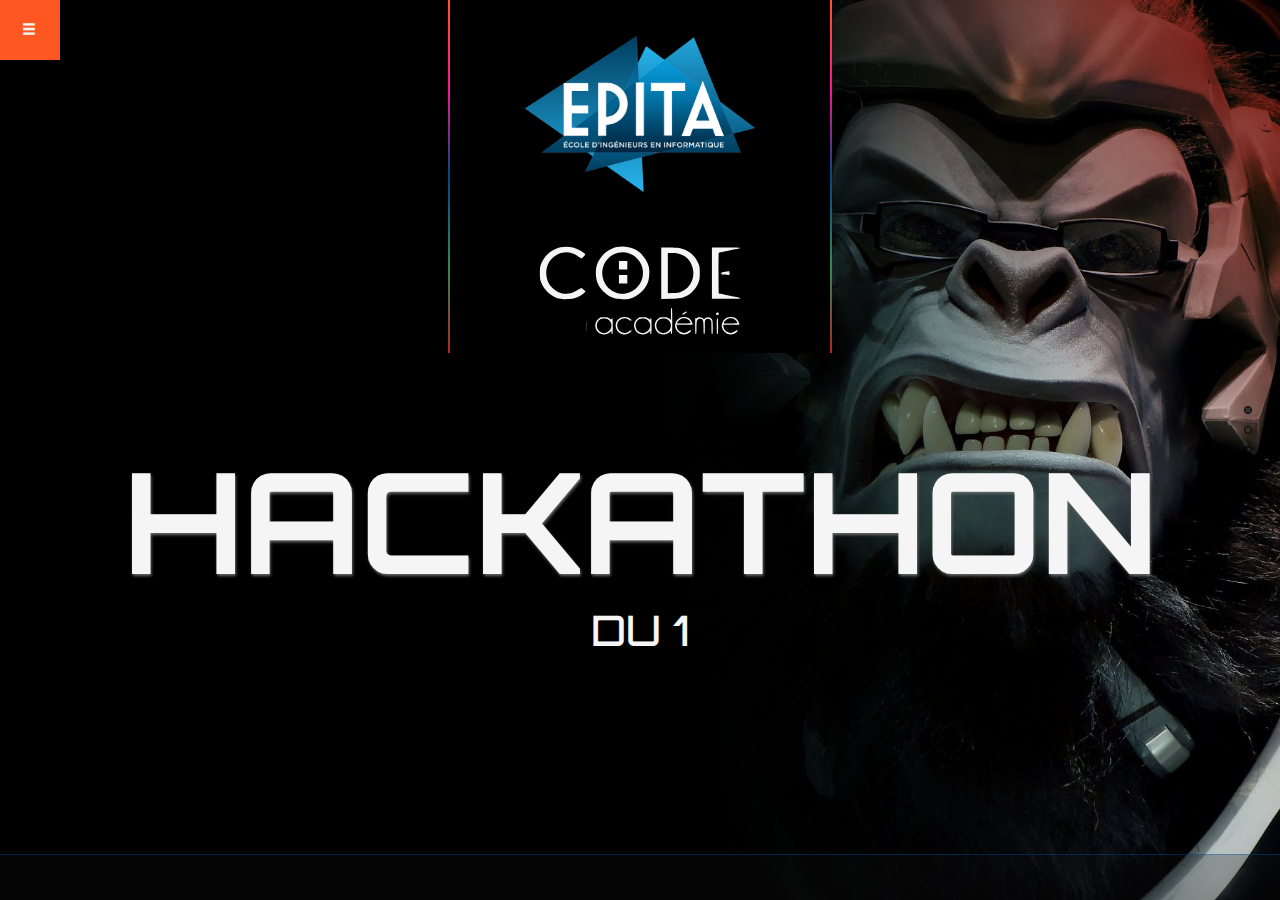
<file: index.html>
<!DOCTYPE html>
<html lang="en">

<head>
    <meta http-equiv="Content-Type" content="text/html; charset=utf-8" />
    <meta name="viewport" content="width=device-width, initial-scale=1.0">
    <title>HACKATHON 16-18 Fevrier 2018</title>
    <link rel="icon" type="image/png" href="assets/imgs/invaders.png" />

    <!-- CSS -->
    <link rel="stylesheet" href="bibli/bootstrap-3.3.7-dist/css/bootstrap.css">
    <link rel="stylesheet" type="text/css" href="stylesheets/jquery.pagepiling.css" media="screen and (min-width: 700px)" />
    <link rel="stylesheet" href="stylesheets/style.css">
    <link rel="stylesheet" href="stylesheets/responsive.css">

    <!-- TYPOGRAPHIE -->
    <link href="https://fonts.googleapis.com/css?family=VT323" rel="stylesheet">
    <link href="https://fonts.googleapis.com/css?family=Open+Sans:300,400,600,700" rel="stylesheet">
    <link href="https://fonts.googleapis.com/css?family=Orbitron:400,700" rel="stylesheet">
</head>

<body class="container-fluid">
    <nav class="navbar navbar-fixed-left navbar-minimal animate" role="navigation">
        <div class="navbar-toggler animate">
            <span class="menu-icon glyphicon glyphicon-menu-hamburger"></span>
        </div>
        <ul class="navbar-menu animate">
            <li>
                <a href="#page1" class="animate">
                    <span class="desc animate">Accueil</span>
                    <span class="glyphicon glyphicon-home"></span>
                </a>
            </li>
            <li>
                <a href="#page2" class="animate">
                    <span class="desc animate">Qui propos</span>
                    <span class="glyphicon glyphicon-off">
					</span>
                </a>
            </li>
            <li>
                <a href="#page3" class="animate">
                    <span class="desc animate">Agenda</span>
                    <span class="glyphicon glyphicon-calendar"></span>
                </a>
            </li>
            <li>
                <a href="#page4" class="animate">
                    <span class="desc animate">Contact - Carte</span>
                    <span class="glyphicon glyphicon-envelope"></span>
                </a>
            </li>
            <li>
                <a href="#page5" class="animate">
                    <span class="desc animate">Partenaires</span>
                    <span class="glyphicon glyphicon-bookmark"></span>
                </a>
            </li>
        </ul>
    </nav>
    <div id="pagepiling">
        <div class="section" id="section1">
            <div class="logotype-header">
                <div>
                    <img src="assets/imgs/EPITA_LOGO_DEF.png" alt="" id="epita">
                    <img src="assets/imgs/logo-codeacademie.svg" alt="" id="code-academie">
                </div>
            </div>
            <h1>hackathon</h1>
            <h2 id="text"></h2>
            <h3 id="count">
                <span id="day"></span>
                <span id="hour"></span>
                <span id="minutes"></span>
                <span id="secondes"></span>
            </h3>
        </div>
        <div class="section" id="section2">
            <section>
                <div class="row">
                    <article class="col-md-6">
                        <h3><img src="assets/imgs/005-shield.svg" alt=""> Présentation </h3>
                        <div id="orange"></div>
                        <p>Bienvenue à la seconde édition de ce Hackathon qui vous est proposé par <a href="http://code-academie.fr/" target="_blank">la Code Académie</a> et <a href="http://www.epita.fr/">l'EPITA</a>. Rejoignez-nous le temps d'un week-end pour exploiter les données de l'e-sport : innovons et concevons des applications à loisir ! C'est un challenge multi-compétences qui fait la part belle au travail d'équipe, à la communication et à la créativité... Sans oublier une bonne dose de technique pour donner vie à vos projets. Le meilleur projet aura droit à une distinction et un cadeau mystère... A vos ordis, prêt ? Inscrivez-vous !</p>
                        <h3><img src="assets/imgs/001-square-button.svg" alt=""> Un Hackathon ? C'est quoi ? </h3>
                        <div id="pink"></div>
                        <p>Le mot Hackathon est la combinaison de deux notions : hack et marathon. Un hack, en dépit de sa connotation négative initiale, est désormais le fait de détourner un objet/principe de son utilisation basique pour nous faciliter la vie (d'ailleurs on vous recommande fortement de faire un petit tour sur youtube et de chercher des <a href="https://www.youtube.com/watch?v=567Hkus_MVs" target="_blank">life hack</a>... ça pourrait vous changer la vie dans certaines occasions!). Dans notre cadre, ce sont les données de l'e-sport à hacker pour en tirer applications peut-être? Vous n'êtes pas limité.e.s dans la finalité de vos applications. La deuxième notion derrière le hackathon est le marathon. Vous allez devoir coder/designer/échanger/créer et surtout vous éclater pendant 48h non-stop! (sisi, vous avez le droit de dormir quand même). Le but est que vous fournissiez le projet le plus abouti dans un laps de temps très court et que vous le présentiez à un jury et devant les autres participant.e.s.</p>
                        <h3><img src="assets/imgs/002-cross-button.svg" alt=""> Et qui gère tout ça ? </h3>
                        <div id="blue"></div>
                        <p><a href="http://code-academie.fr/" target="_blank">La Code Académie</a> et <a href="http://www.epita.fr/">l'EPITA</a> s'occupent de l'aspect logistique et de la communication sur l'événement. </p>
                        <p>
                            Nous sommes deux centres de formation qui avons pour but de former nos élèves aux technologies et techniques professionnelles IT. Notre objectif : permettre à nos apprenant.e.s de se confronter au monde professionnel,développer les passerelles entre écoles, mais aussi et surtout pour qu'ils se fassent connaître sur le bassin rennais.</p>
                    </article>
                    <article class="col-md-6">
                        <h3><img src="assets/imgs/003-triangle-button.svg" alt=""> Qui/Comment participer ?</h3>
                        <div id="green"></div>
                        <p>Ce challenge s'adresse à des étudiants de première et deuxième année, tou.te.s ceux.celles qui souhaitent travailler en équipe sur l'élaboration d'un nouveau concept à partir de données réelles. Découvrez l'univers des start-up ou partagez votre expérience pendant cet événement. Vous pouvez même pérenniser votre projet suite à ce week-end ou lui donner vie uniquement le temps de ces deux jours... Libre à vous d'en décider! Tous les profils sont les bienvenus. Inscrivez-vous au sein du fomulaire ci-dessous ou envoyez-nous un email à <a href="mailto:codeacademie@fondationface.org">codeacademie@fondationface.org</a> et nous vous ferons un retour (n'oubliez pas votre nom, prénom et domaine d'activité). Le public pourra venir à l'inauguration du projet ou à la cérémonie de remise des prix.</p>
                        <h3><img src="assets/imgs/004-circle-button.svg" alt=""> public </h3>
                        <div id="red"></div>
                        <p>Lorem ipsum dolor sit amet, consectetur adipisicing elit. Quo fuga sit recusandae? Cupiditate vero autem, consequatur optio temporibus quam dolor. Minima, laudantium incidunt eius optio placeat sint consequatur? Nihil, tempore! Lorem ipsum dolor sit amet, consectetur adipisicing elit. Veritatis aperiam incidunt fuga eius pariatur architecto facilis asperiores harum ullam repellendus maxime vitae accusamus voluptates illo, eos, iste dolor. Cumque, debitis.</p>
                        <div class="embed-responsive embed-responsive-16by9">
                            <iframe class="embed-responsive-item" src="https://www.youtube.com/embed/Zg46755sSdk" frameborder="0" allowfullscreen></iframe>
                        </div>
                    </article>
                </div>
            </section>
        </div>
        <div class="section" id="section3">
            <section>
                <div class="row">
                    <article class="col-md-4">
                        <img src="assets/imgs/lorem-ipsum1.jpg" alt="" class="img-calendar">
                        <h3><img src="assets/imgs/001-square-button.svg" alt="">Vendredi 16 &#8226; 02</h3>
                        <div id="pink"></div>

                        <h4>17:00</h4>
                        <p>Lorem ipsum dolor sit amet consectetur.</p>
                        <h4>19:00</h4>
                        <p>Lorem ipsum dolor sit amet consectetur.</p>
                        <h4>23:00</h4>
                        <p>Fermeture des locaux</p>
                    </article>
                    <article class="col-md-4">
                        <img src="assets/imgs/lorem-ipsum1.jpg" alt="" class="img-calendar">
                        <h3><img src="assets/imgs/002-cross-button.svg" alt="">Samedi 17 &#8226; 02</h3>
                        <div id="blue"></div>
                        <h4>09:00</h4>
                        <p>Lorem ipsum dolor sit amet consectetur.</p>
                        <h4>23:00</h4>
                        <p>Fermeture des locaux</p>

                    </article>
                    <article class="col-md-4">
                        <img src="assets/imgs/lorem-ipsum1.jpg" alt="" class="img-calendar">
                        <h3><img src="assets/imgs/003-triangle-button.svg" alt="">Dimanche 18 &#8226; 02</h3>
                        <div id="green"></div>
                        <h4>09:00</h4>
                        <p>Lorem ipsum dolor sit amet consectetur.</p>
                        <h4>21:00</h4>
                        <p>Lorem ipsum dolor sit amet consectetur.</p>
                        <h4>23:00</h4>
                        <p>Fermeture des locaux</p>
                    </article>
                </div>
            </section>
        </div>
        <div class="section" id="section4">
            <section>
                <div class="row">
                    <article class="col-md-6">
                        <h3><img src="assets/imgs/001-square-button.svg" alt="">Inscription</h3>
                        <div id="pink"></div>
                        <p>Les inscriptions sont obligatoires ! Veuilez vous inscire au sein du formulaire ci-dessous.</p>
                        <form action="">
                            <label for="">Nom</label>
                            <input type="text">
                            <label for="">Prénom</label>
                            <input type="text">
                            <label for="">E-mail</label>
                            <input type="text">
                            <label for="">Ecole</label>
                            <select name="Veuillez choisir votre école" id="">
                                <option value="Ecole 1">Ecole 1</option>
                                <option value="Ecole 2">Ecole 2</option>
                                <option value="Ecole 3">Ecole 3</option>
                                <option value="Ecole 4">Ecole 4</option>
                                <option value="Ecole 5">Ecole 5</option>
                                <option value="Ecole 6">Ecole 6</option>
                            </select>
                            <label for="">Commentaire</label>
                            <textarea name="" id="" cols="30" rows="6"></textarea>
                            <button type="submit">INSCRIPTION</button>
                        </form>
                    </article>
                    <article class="col-md-6">
                        <h3><img src="assets/imgs/003-triangle-button.svg" alt="">Où matcher</h3>
                        <div id="green"></div>
                        <iframe src="https://www.google.com/maps/embed?pb=!1m18!1m12!1m3!1d2626.9101187507667!2d-1.691041700000001!3d48.10357770000001!2m3!1f0!2f0!3f0!3m2!1i1024!2i768!4f13.1!3m3!1m2!1s0x480edfd3c61bdc0b%3A0x233abe41efa1abc9!2sEPITA+Rennes!5e0!3m2!1sfr!2sfr!4v1511795691748" width="90%" height="480" frameborder="0" style="border:0" allowfullscreen></iframe>
                        <p>ADRESSE Lorem ipsum dolor sit amet, consectetur adipisicing elit. Mollitia ad assumenda consequuntur impedit fuga laborum quam veritatis id adipisci ea nihil dolorum architecto, molestiae delectus debitis commodi dolor necessitatibus aperiam.</p>
                    </article>
                </div>
            </section>

        </div>
        <div class="section" id="section5">
            <section>
                <div class="row">
                    <article class="col-md-4">
                        <h3><img src="assets/imgs/001-square-button.svg" alt="">Partenaires 1</h3>
                        <div id="pink"></div>
                        <img src="assets/imgs/logo_rennes.png" alt="" class="logo-partenaire"><img src="assets/imgs/logo_rennes.png" alt="" class="logo-partenaire">
                        <img src="assets/imgs/logo_rennes.png" alt="" class="logo-partenaire">
                        <img src="assets/imgs/logo_rennes.png" alt="" class="logo-partenaire">
                        <img src="assets/imgs/logo_rennes.png" alt="" class="logo-partenaire">
                        <img src="assets/imgs/logo_rennes.png" alt="" class="logo-partenaire">
                        <img src="assets/imgs/logo_rennes.png" alt="" class="logo-partenaire">
                    </article>
                    <article class="col-md-4">
                        <h3><img src="assets/imgs/002-cross-button.svg" alt="">Partenaires 2</h3>
                        <div id="blue"></div>
                        <img src="assets/imgs/logo_rennes.png" alt="" class="logo-partenaire"><img src="assets/imgs/logo_rennes.png" alt="" class="logo-partenaire">
                        <img src="assets/imgs/logo_rennes.png" alt="" class="logo-partenaire">
                        <img src="assets/imgs/logo_rennes.png" alt="" class="logo-partenaire">
                        <img src="assets/imgs/logo_rennes.png" alt="" class="logo-partenaire">
                        <img src="assets/imgs/logo_rennes.png" alt="" class="logo-partenaire">
                        <img src="assets/imgs/logo_rennes.png" alt="" class="logo-partenaire">
                    </article>
                    <article class="col-md-4">
                        <h3><img src="assets/imgs/003-triangle-button.svg" alt="">Partenaires 3</h3>
                        <div id="green"></div>
                        <img src="assets/imgs/logo_rennes.png" alt="" class="logo-partenaire"><img src="assets/imgs/logo_rennes.png" alt="" class="logo-partenaire">
                        <img src="assets/imgs/logo_rennes.png" alt="" class="logo-partenaire">
                        <img src="assets/imgs/logo_rennes.png" alt="" class="logo-partenaire">
                        <img src="assets/imgs/logo_rennes.png" alt="" class="logo-partenaire">
                        <img src="assets/imgs/logo_rennes.png" alt="" class="logo-partenaire">
                        <img src="assets/imgs/logo_rennes.png" alt="" class="logo-partenaire">
                    </article>
                </div>
            </section>
        </div>
    </div>


    <!-- SCRIPT -->
    <script type="text/javascript" src="js/jquery-3.2.1.js"></script>
    <script type="text/javascript" src="bibli/bootstrap-3.3.7-dist/js/bootstrap.js"></script>
    <script type="text/javascript" src="js/jquery.pagepiling.min.js"></script>
    <script type="text/javascript" src="js/script.js"></script>
</body>

</html>
</file>
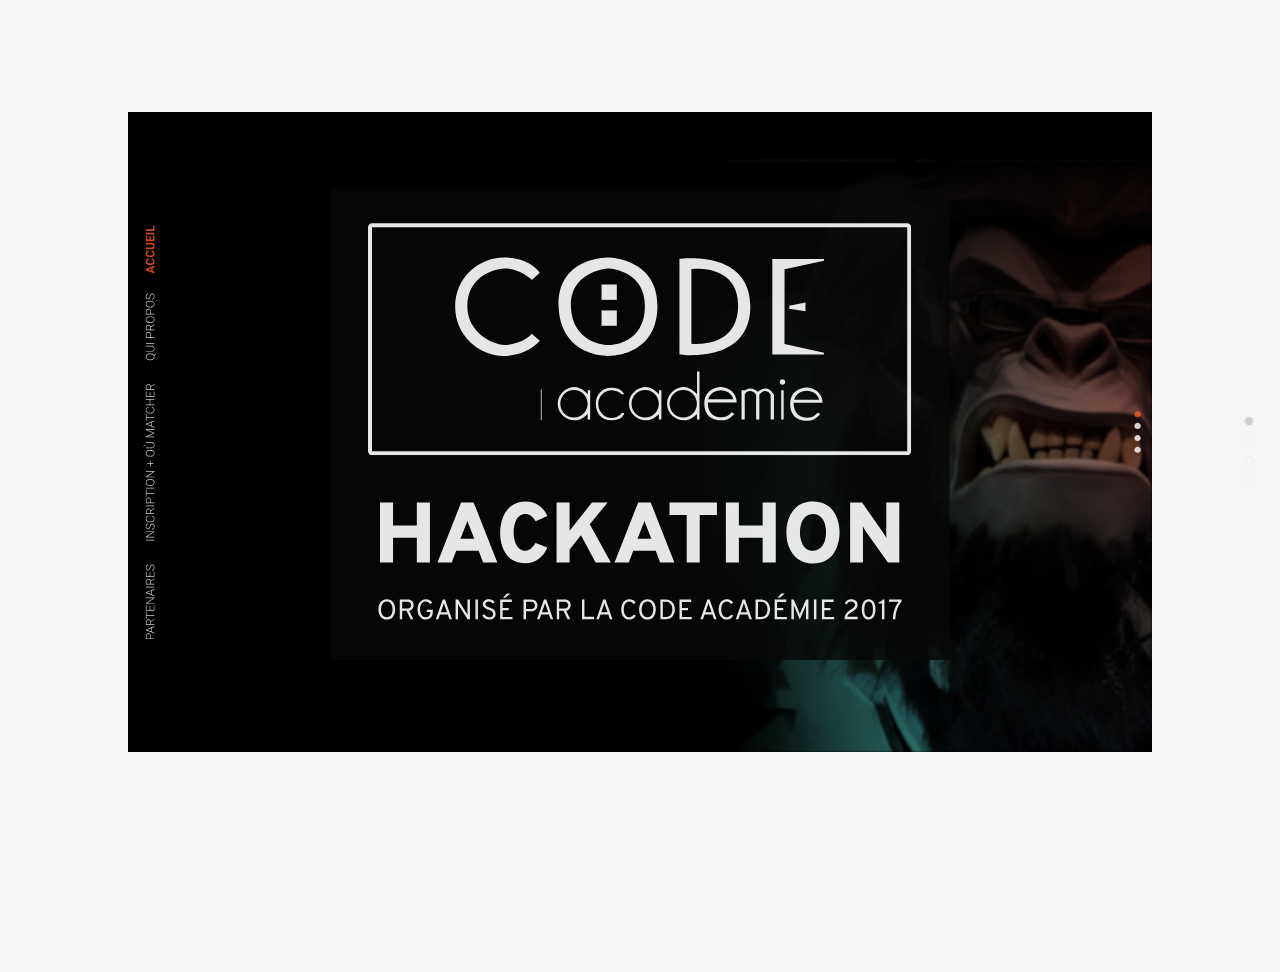
<file: Maq_HTML/index.html>
<!DOCTYPE html>
<html xmlns="http://www.w3.org/1999/xhtml">

<head>
	<meta http-equiv="Content-Type" content="text/html; charset=utf-8" />
	<title>pagePiling.js plugin - Backgrounds</title>
	<meta name="author" content="Alvaro Trigo Lopez" />
	<meta name="description" content="pagePiling.js plugin by Alvaro Trigo." />
	<meta name="keywords"  content="pile,piling,piling.js,stack,pages,scrolling,stacking,touch,fullpile,scroll,plugin,jquery" />
	<meta name="Resource-type" content="Document" />

	<link rel="stylesheet" href="css/jquery.pagepiling.css">
	<link rel="stylesheet" href="css/style.css">
</head>
<style>
	
</style>
<body>
	<div id="pagepiling">
	    <div class="section" id="section1"></div>
	    <div class="section" id="section2"></div>
	    <div class="section" id="section3"></div>
		<div class="section" id="section4"></div>
	</div>

</body>

<script type="text/javascript" src="script/jquery-3.2.1.js"></script>
<script type="text/javascript" src="script/jquery.pagepiling.js"></script>
<script type="text/javascript">
	var deleteLog = false;

	$(document).ready(function() {
		$('#pagepiling').pagepiling({
			menu: '#menu',
			anchors: ['page1', 'page2', 'page3', 'page4'],
			navigation: {
				'textColor': '#f2f2f2',
				'bulletsColor': '#ccc',
				'position': 'right',
				'tooltips': ['Home', 'Présentation', 'Inscription', 'Partenaires']
			}
		});
	});
</script>
</html>
</file>
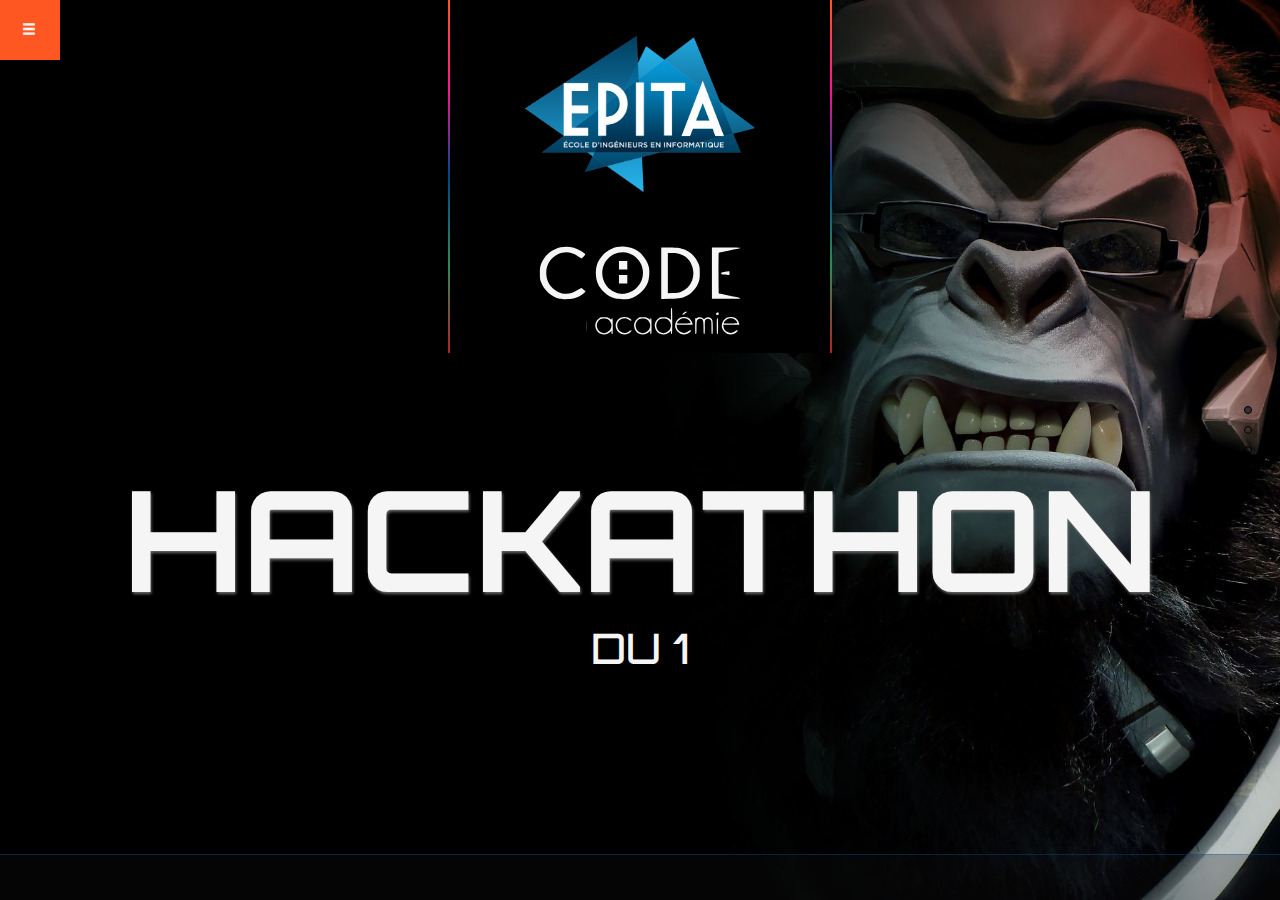
<file: SiteHackathon/index.html>
<!DOCTYPE html>
<html lang="en">

<head>
    <meta http-equiv="Content-Type" content="text/html; charset=utf-8" />
    <title>HACKATHON >> 16-18 Fevrier 2018</title>
    
    <!-- CSS -->
    <link rel="stylesheet" type="text/css" href="stylesheets/jquery.pagepiling.css" media="screen and (min-width: 699px)" />
    <link rel="stylesheet" href="bibli/bootstrap-3.3.7-dist/css/bootstrap.css">
    <link rel="stylesheet" href="stylesheets/style.css">
    <link rel="stylesheet" href="stylesheets/responsive.css">

    <!-- TYPOGRAPHIE -->
    <link href="https://fonts.googleapis.com/css?family=VT323" rel="stylesheet">
    <link href="https://fonts.googleapis.com/css?family=Open+Sans:300,400,600,700" rel="stylesheet">
    <link href="https://fonts.googleapis.com/css?family=Orbitron:400,700" rel="stylesheet">

    <!-- SCRIPT -->
    <script type="text/javascript" src="js/jquery-3.2.1.min.js"></script>
    <script type="text/javascript" src="js/responsive.js"></script>
    <script src="bibli/bootstrap-3.3.7-dist/js/bootstrap.js"></script>
    <script type="text/javascript" src="js/script.js"></script>

</head>

<body class="container-fluid">
    <nav class="navbar navbar-fixed-left navbar-minimal animate" role="navigation">
        <div class="navbar-toggler animate">
            <span class="menu-icon glyphicon glyphicon-menu-hamburger"></span>
        </div>
        <ul class="navbar-menu animate">
            <li>
                <a href="#page1" class="animate">
                    <span class="desc animate">Accueil</span>
                    <span class="glyphicon glyphicon-home"></span>
                </a>
            </li>
            <li>
                <a href="#page2" class="animate">
                    <span class="desc animate">Qui propos</span>
                    <span class="glyphicon glyphicon-off">
					</span>
                </a>
            </li>
            <li>
                <a href="#page3" class="animate">
                    <span class="desc animate">Agenda</span>
                    <span class="glyphicon glyphicon-calendar"></span>
                </a>
            </li>
            <li>
                <a href="#page4" class="animate">
                    <span class="desc animate">Contact - Carte</span>
                    <span class="glyphicon glyphicon-envelope"></span>
                </a>
            </li>
            <li>
                <a href="#page5" class="animate">
                    <span class="desc animate">Partenaires</span>
                    <span class="glyphicon glyphicon-bookmark"></span>
                </a>
            </li>
        </ul>
    </nav>
    <div id="pagepiling">
        <div class="section" id="section1">
            <div class="logotype-header">
                <div>
                    <img src="assets/imgs/EPITA_LOGO_DEF.png" alt="" id="epita">
                    <img src="assets/imgs/logo-codeacademie.svg" alt="" id="code-academie">
                </div>
            </div>
            <h1>hackathon</h1>
            <h2 id="text"></h2>
            <h3 id="count">
                <span id="day"></span>
                <span id="hour"></span>
                <span id="minutes"></span>
                <span id="secondes"></span>
            </h3>
        </div>
        <div class="section" id="section2">
            <section>
                <div class="row">
                    <article class="col-md-6">
                        <h3><img src="assets/imgs/005-shield.svg" alt=""> Présentation </h3>
                        <div id="orange"></div>
                        <p>Bienvenue à la seconde édition de ce Hackathon qui vous est proposé par <a href="http://code-academie.fr/" target="_blank">la Code Académie</a> et <a href="http://www.epita.fr/">l'EPITA</a>. Rejoignez-nous le temps d'un week-end pour exploiter les données de l'e-sport : innovons et concevons des applications à loisir ! C'est un challenge multi-compétences qui fait la part belle au travail d'équipe, à la communication et à la créativité... Sans oublier une bonne dose de technique pour donner vie à vos projets. Le meilleur projet aura droit à une distinction et un cadeau mystère... A vos ordis, prêt ? Inscrivez-vous !</p>
                        <h3><img src="assets/imgs/001-square-button.svg" alt=""> Un Hackathon ? C'est quoi ? </h3>
                        <div id="pink"></div>
                        <p>Le mot Hackathon est la combinaison de deux notions : hack et marathon. Un hack, en dépit de sa connotation négative initiale, est désormais le fait de détourner un objet/principe de son utilisation basique pour nous faciliter la vie (d'ailleurs on vous recommande fortement de faire un petit tour sur youtube et de chercher des <a href="https://www.youtube.com/watch?v=567Hkus_MVs" target="_blank">life hack</a>... ça pourrait vous changer la vie dans certaines occasions!). Dans notre cadre, ce sont les données de l'e-sport à hacker pour en tirer applications peut-être? Vous n'êtes pas limité.e.s dans la finalité de vos applications. La deuxième notion derrière le hackathon est le marathon. Vous allez devoir coder/designer/échanger/créer et surtout vous éclater pendant 48h non-stop! (sisi, vous avez le droit de dormir quand même). Le but est que vous fournissiez le projet le plus abouti dans un laps de temps très court et que vous le présentiez à un jury et devant les autres participant.e.s.</p>
                        <h3><img src="assets/imgs/002-cross-button.svg" alt=""> Et qui gère tout ça ? </h3>
                        <div id="blue"></div>
                        <p><a href="http://code-academie.fr/" target="_blank">La Code Académie</a> et <a href="http://www.epita.fr/">l'EPITA</a> s'occupent de l'aspect logistique et de la communication sur l'événement. </p>
                        <p>
                            Nous sommes deux centres de formation qui avons pour but de former nos élèves aux technologies et techniques professionnelles IT. Notre objectif : permettre à nos apprenant.e.s de se confronter au monde professionnel,développer les passerelles entre écoles, mais aussi et surtout pour qu'ils se fassent connaître sur le bassin rennais.</p>
                    </article>
                    <article class="col-md-6">
                        <h3><img src="assets/imgs/003-triangle-button.svg" alt=""> Qui/Comment participer ?</h3>
                        <div id="green"></div>
                        <p>Ce challenge s'adresse à des étudiants de première et deuxième année, tou.te.s ceux.celles qui souhaitent travailler en équipe sur l'élaboration d'un nouveau concept à partir de données réelles. Découvrez l'univers des start-up ou partagez votre expérience pendant cet événement. Vous pouvez même pérenniser votre projet suite à ce week-end ou lui donner vie uniquement le temps de ces deux jours... Libre à vous d'en décider! Tous les profils sont les bienvenus. Inscrivez-vous au sein du fomulaire ci-dessous ou envoyez-nous un email à <a href="mailto:codeacademie@fondationface.org">codeacademie@fondationface.org</a> et nous vous ferons un retour (n'oubliez pas votre nom, prénom et domaine d'activité). Le public pourra venir à l'inauguration du projet ou à la cérémonie de remise des prix.</p>
                        <h3><img src="assets/imgs/004-circle-button.svg" alt=""> LOREM IPSUM </h3>
                        <div id="red"></div>
                        <div class="embed-responsive embed-responsive-16by9">
                            <iframe class="embed-responsive-item" src="https://www.youtube.com/embed/Zg46755sSdk" frameborder="0" allowfullscreen></iframe>
                        </div>
                    </article>
                </div>
            </section>
        </div>
        <div class="section" id="section3">
            <section>
                <div class="row">
                    <article class="col-md-4">
                        <img src="assets/imgs/lorem-ipsum1.jpg" alt="" class="img-calendar">
                        <h3><img src="assets/imgs/001-square-button.svg" alt="">Vendredi 16 &#8226; 02</h3>
                        <div id="pink"></div>

                        <h4>17:00</h4>
                        <p>Lorem ipsum dolor sit amet consectetur.</p>
                        <h4>19:00</h4>
                        <p>Lorem ipsum dolor sit amet consectetur.</p>
                        <h4>23:00</h4>
                        <p>Fermeture des locaux</p>
                    </article>
                    <article class="col-md-4">
                        <img src="assets/imgs/lorem-ipsum1.jpg" alt="" class="img-calendar">
                        <h3><img src="assets/imgs/002-cross-button.svg" alt="">Samedi 17 &#8226; 02</h3>
                        <div id="blue"></div>
                        <h4>09:00</h4>
                        <p>Lorem ipsum dolor sit amet consectetur.</p>
                        <h4>23:00</h4>
                        <p>Fermeture des locaux</p>

                    </article>
                    <article class="col-md-4">
                        <img src="assets/imgs/lorem-ipsum1.jpg" alt="" class="img-calendar">
                        <h3><img src="assets/imgs/003-triangle-button.svg" alt="">Dimanche 18 &#8226; 02</h3>
                        <div id="green"></div>
                        <h4>09:00</h4>
                        <p>Lorem ipsum dolor sit amet consectetur.</p>
                        <h4>21:00</h4>
                        <p>Lorem ipsum dolor sit amet consectetur.</p>
                        <h4>23:00</h4>
                        <p>Fermeture des locaux</p>
                    </article>
                </div>
            </section>
        </div>
        <div class="section" id="section4">
            <section>
                <div class="row">
                    <article class="col-md-6">
                        <h3><img src="assets/imgs/001-square-button.svg" alt="">Inscription</h3>
                        <div id="pink"></div>
                        <p>Les inscriptions sont obligatoires ! Veuilez vous inscire au sein du formulaire ci-dessous.</p>
                        <form action="">
                            <label for="">Nom</label>
                            <input type="text">
                            <label for="">Prénom</label>
                            <input type="text">
                            <label for="">E-mail</label>
                            <input type="text">
                            <label for="">Ecole</label>
                            <input type="text">
                            <label for="">Commentaire</label>
                            <textarea name="" id="" cols="30" rows="6"></textarea>
                            <button type="submit">INSCRIPTION</button>
                        </form>
                    </article>
                    <article class="col-md-6">

                        <h3><img src="assets/imgs/003-triangle-button.svg" alt="">Où matcher</h3>
                        <div id="green"></div>
                        <iframe src="https://www.google.com/maps/embed?pb=!1m18!1m12!1m3!1d2626.9101187507667!2d-1.691041700000001!3d48.10357770000001!2m3!1f0!2f0!3f0!3m2!1i1024!2i768!4f13.1!3m3!1m2!1s0x480edfd3c61bdc0b%3A0x233abe41efa1abc9!2sEPITA+Rennes!5e0!3m2!1sfr!2sfr!4v1511795691748" width="90%" height="575" frameborder="0" style="border:0" allowfullscreen></iframe>
                        <p>ADRESSE Lorem ipsum dolor sit amet, consectetur adipisicing elit. Mollitia ad assumenda consequuntur impedit fuga laborum quam veritatis id adipisci ea nihil dolorum architecto, molestiae delectus debitis commodi dolor necessitatibus aperiam.</p>
                    </article>
                </div>
            </section>

        </div>
        <div class="section" id="section5">
            <section>
                <div class="row">
                    <article class="col-md-4">
                        <h3><img src="assets/imgs/001-square-button.svg" alt="">Partenaires 1</h3>
                        <div id="pink"></div>
                        <img src="assets/imgs/logo_rennes.png" alt="" class="logo-partenaire">
                        <img src="assets/imgs/Logo-lorem.png" alt="" class="logo-partenaire">
                        <img src="assets/imgs/Logo-lorem.png" alt="" class="logo-partenaire">
                        <img src="assets/imgs/Logo-lorem.png" alt="" class="logo-partenaire">
                        <img src="assets/imgs/Logo-lorem.png" alt="" class="logo-partenaire">
                        <img src="assets/imgs/Logo-lorem.png" alt="" class="logo-partenaire">
                    </article>
                    <article class="col-md-4">
                        <h3><img src="assets/imgs/002-cross-button.svg" alt="">Partenaires 2</h3>
                        <div id="blue"></div>
                        <img src="assets/imgs/Logo-lorem.png" alt="" class="logo-partenaire">
                        <img src="assets/imgs/Logo-lorem.png" alt="" class="logo-partenaire">
                        <img src="assets/imgs/Logo-lorem.png" alt="" class="logo-partenaire">
                        <img src="assets/imgs/Logo-lorem.png" alt="" class="logo-partenaire">
                        <img src="assets/imgs/Logo-lorem.png" alt="" class="logo-partenaire">
                        <img src="assets/imgs/Logo-lorem.png" alt="" class="logo-partenaire">
                    </article>
                    <article class="col-md-4">
                        <h3><img src="assets/imgs/003-triangle-button.svg" alt="">Partenaires 3</h3>
                        <div id="green"></div>
                        <img src="assets/imgs/Logo-lorem.png" alt="" class="logo-partenaire">
                        <img src="assets/imgs/Logo-lorem.png" alt="" class="logo-partenaire">
                        <img src="assets/imgs/Logo-lorem.png" alt="" class="logo-partenaire">
                        <img src="assets/imgs/Logo-lorem.png" alt="" class="logo-partenaire">
                        <img src="assets/imgs/Logo-lorem.png" alt="" class="logo-partenaire">
                        <img src="assets/imgs/Logo-lorem.png" alt="" class="logo-partenaire">
                    </article>
                </div>
            </section>
        </div>
    </div>


</body>

</html>
</file>
<file: stylesheets/style.css>
/* COLORS */
* {
  box-sizing: border-box;
  margin: 0px; }
  * html,
  * body {
    padding: 0px !important;
    margin: 0px !important;
    font-family: "Orbitron";
    color: whitesmoke; }
    * html .animate,
    * body .animate {
      z-index: 999;
      -webkit-transition: all 0.3s ease-in-out;
      -moz-transition: all 0.3s ease-in-out;
      -o-transition: all 0.3s ease-in-out;
      -ms-transition: all 0.3s ease-in-out;
      transition: all 0.3s ease-in-out; }
    * html .navbar-fixed-left,
    * body .navbar-fixed-left {
      position: fixed;
      top: 0px;
      left: 0px;
      border-radius: 0px; }
    * html .navbar-minimal,
    * body .navbar-minimal {
      width: 60px;
      min-height: 60px;
      max-height: 100%;
      border-width: 0px;
      z-index: 1000; }
    * html .navbar-minimal > .navbar-toggler,
    * body .navbar-minimal > .navbar-toggler {
      position: relative;
      min-height: 60px;
      z-index: 100;
      cursor: pointer; }
    * html .navbar-minimal.open > .navbar-toggler,
    * html .navbar-minimal > .navbar-toggler:hover,
    * body .navbar-minimal.open > .navbar-toggler,
    * body .navbar-minimal > .navbar-toggler:hover {
      background-color: #FF5722; }
    * html .navbar-minimal > .navbar-toggler > span,
    * body .navbar-minimal > .navbar-toggler > span {
      position: absolute;
      top: 50%;
      right: 50%;
      margin: -8px -8px 0 0;
      width: 16px;
      height: 16px;
      background-repeat: no-repeat;
      background-position: 0 0;
      -webkit-transition: -webkit-transform .3s ease-out 0s;
      -moz-transition: -moz-transform .3s ease-out 0s;
      -o-transition: -moz-transform .3s ease-out 0s;
      -ms-transition: -ms-transform .3s ease-out 0s;
      transition: transform .3s ease-out 0s;
      -webkit-transform: rotate(0deg);
      -moz-transform: rotate(0deg);
      -o-transform: rotate(0deg);
      -ms-transform: rotate(0deg);
      transform: rotate(0deg); }
    * html .navbar-minimal > .navbar-menu,
    * body .navbar-minimal > .navbar-menu {
      position: absolute;
      top: -1000px;
      left: 0px;
      margin: 0px;
      padding: 0px;
      list-style: none;
      z-index: 50; }
    * html .navbar-minimal > .navbar-menu > li,
    * body .navbar-minimal > .navbar-menu > li {
      margin: 0px;
      padding: 0px;
      border-width: 0px;
      height: 54px; }
    * html .navbar-minimal > .navbar-menu > li > a,
    * body .navbar-minimal > .navbar-menu > li > a {
      position: relative;
      display: inline-block;
      color: white;
      padding: 20px 23px;
      text-align: left;
      cursor: pointer;
      border-bottom: 1px solid #515151;
      width: 100%;
      text-decoration: none;
      margin: 0px; }
    * html .navbar-minimal > .navbar-menu > li > a:last-child,
    * body .navbar-minimal > .navbar-menu > li > a:last-child {
      border-bottom-width: 0px; }
    * html .navbar-minimal > .navbar-menu > li > a:hover,
    * body .navbar-minimal > .navbar-menu > li > a:hover {
      background-color: #FF5722; }
    * html .navbar-minimal > .navbar-menu > li > a > .glyphicon,
    * body .navbar-minimal > .navbar-menu > li > a > .glyphicon {
      float: right; }
    * html .navbar-minimal.open,
    * body .navbar-minimal.open {
      width: 320px; }
    * html .navbar-minimal.open > .navbar-toggler > span,
    * body .navbar-minimal.open > .navbar-toggler > span {
      background-position: 0 -16px;
      -webkit-transform: rotate(-180deg);
      -moz-transform: rotate(-180deg);
      -o-transform: rotate(-180deg);
      -ms-transform: rotate(-180deg);
      transform: rotate(-180deg); }
    * html .navbar-minimal.open > .navbar-menu,
    * body .navbar-minimal.open > .navbar-menu {
      top: 60px;
      width: 100%;
      min-height: 100%; }
    @media (min-width: 768px) {
      * html .navbar-minimal.open,
      * body .navbar-minimal.open {
        width: 60px; }
      * html .navbar-minimal.open > .navbar-menu,
      * body .navbar-minimal.open > .navbar-menu {
        overflow: visible; }
      * html .navbar-minimal > .navbar-menu > li > a > .desc,
      * body .navbar-minimal > .navbar-menu > li > a > .desc {
        position: absolute;
        display: inline-block;
        top: 50%;
        left: 130px;
        margin-top: -20px;
        margin-left: 20px;
        text-align: left;
        white-space: nowrap;
        padding: 10px 13px;
        border-width: 0px !important;
        background-color: #333333;
        background-color: rgba(51, 51, 51, 0.8);
        opacity: 0; }
      * html .navbar-minimal > .navbar-menu > li > a > .desc:after,
      * body .navbar-minimal > .navbar-menu > li > a > .desc:after {
        z-index: -1;
        position: absolute;
        top: 50%;
        left: -10px;
        margin-top: -10px;
        content: '';
        width: 0;
        height: 0;
        border-top: 10px solid transparent;
        border-bottom: 10px solid transparent;
        border-right: 10px solid #333333;
        border-right-color: rgba(51, 51, 51, 0.8); }
      * html .navbar-minimal > .navbar-menu > li > a:hover > .desc,
      * body .navbar-minimal > .navbar-menu > li > a:hover > .desc {
        left: 60px;
        opacity: 1; } }
    * html #pagepiling .section,
    * body #pagepiling .section {
      background-color: black;
      background-size: contain;
      background-position: right;
      background-repeat: no-repeat;
      top: 0px; }
      * html #pagepiling .section section,
      * body #pagepiling .section section {
        width: 95%;
        height: 92vh;
        margin: 0 0 0 2.5%;
        padding: 5%; }
        * html #pagepiling .section section div,
        * body #pagepiling .section section div {
          width: 100%;
          height: 100%; }
          * html #pagepiling .section section div article h3,
          * body #pagepiling .section section div article h3 {
            font-weight: bold;
            font-size: 1.1vw;
            margin-bottom: 1vh;
            width: 100%;
            text-transform: uppercase; }
            * html #pagepiling .section section div article h3 img,
            * body #pagepiling .section section div article h3 img {
              width: 1.5vw;
              padding: 0px;
              margin: 0px 10px 4px 0px; }
          * html #pagepiling .section section div article #orange,
          * body #pagepiling .section section div article #orange {
            background-color: #FF5722; }
          * html #pagepiling .section section div article #pink,
          * body #pagepiling .section section div article #pink {
            background-color: deeppink; }
          * html #pagepiling .section section div article #blue,
          * body #pagepiling .section section div article #blue {
            background-color: #00458B; }
          * html #pagepiling .section section div article #green,
          * body #pagepiling .section section div article #green {
            background-color: seagreen; }
          * html #pagepiling .section section div article #red,
          * body #pagepiling .section section div article #red {
            background-color: firebrick; }
          * html #pagepiling .section section div article div,
          * body #pagepiling .section section div article div {
            width: 90%;
            height: 2px;
            margin-bottom: 2vh; }
          * html #pagepiling .section section div article p,
          * body #pagepiling .section section div article p {
            text-align: left;
            width: 90%;
            font-size: 0.8vw;
            margin-bottom: 3vh;
            font-family: "Open Sans"; }
            * html #pagepiling .section section div article p a,
            * body #pagepiling .section section div article p a {
              text-decoration: none;
              color: #FF5722;
              font-weight: bold; }
    * html #pagepiling #section1,
    * body #pagepiling #section1 {
      background-image: url(../assets/imgs/overwatch-1610865_1920.jpg);
      text-transform: uppercase;
      text-align: center;
      display: flex;
      justify-content: center;
      align-items: center; }
      * html #pagepiling #section1 .logotype-header,
      * body #pagepiling #section1 .logotype-header {
        display: flex;
        flex-direction: column;
        align-items: center;
        width: 30%;
        margin: 0 auto;
        background: linear-gradient(to bottom, #ff5622 0%, #ff1491 25%, #00468b 50%, #2e8b56 75%, firebrick 100%); }
        * html #pagepiling #section1 .logotype-header div,
        * body #pagepiling #section1 .logotype-header div {
          width: 99%;
          height: 99%;
          background-color: black; }
          * html #pagepiling #section1 .logotype-header div img,
          * body #pagepiling #section1 .logotype-header div img {
            margin: 0px;
            width: 18vw; }
          * html #pagepiling #section1 .logotype-header div img:first-child,
          * body #pagepiling #section1 .logotype-header div img:first-child {
            padding-top: 4vh;
            padding-bottom: 4vh; }
      * html #pagepiling #section1 h1,
      * body #pagepiling #section1 h1 {
        font-size: 10em;
        text-transform: uppercase;
        font-weight: bold;
        margin-top: 10vh;
        text-shadow: 1px 2px 3px #666; }
      * html #pagepiling #section1 h2,
      * body #pagepiling #section1 h2 {
        margin: 0;
        padding: 0;
        font-size: 3em; }
      * html #pagepiling #section1 h3,
      * body #pagepiling #section1 h3 {
        font-size: 2em;
        padding: 3vh 0 2vh 0;
        font-weight: bold;
        position: absolute;
        bottom: 0px;
        background-color: rgba(20, 20, 20, 0.5);
        margin-bottom: 0px;
        border-top: 1px solid #00458B;
        width: 100%;
        opacity: 0.5; }
    * html #pagepiling #section2,
    * body #pagepiling #section2 {
      background-image: url(../assets/imgs/lol2.jpeg); }
      * html #pagepiling #section2 section div:last-child iframe,
      * body #pagepiling #section2 section div:last-child iframe {
        max-height: 70%; }
    * html #pagepiling #section3,
    * body #pagepiling #section3 {
      background-image: url(../assets/imgs/joystick-2346237_1920.jpg); }
      * html #pagepiling #section3 section div article .img-calendar,
      * body #pagepiling #section3 section div article .img-calendar {
        width: 90%;
        margin-bottom: 2vh; }
      * html #pagepiling #section3 section div article h4,
      * body #pagepiling #section3 section div article h4 {
        font-size: 0.9em;
        background-color: rgba(250, 250, 250, 0.8);
        color: black;
        width: 10%;
        padding: 0.5vh 0;
        text-align: center; }
    * html #pagepiling #section4,
    * body #pagepiling #section4 {
      background-image: url(../assets/imgs/mouse-439593_1920.jpg); }
      * html #pagepiling #section4 section div article form,
      * body #pagepiling #section4 section div article form {
        width: 90%; }
        * html #pagepiling #section4 section div article form label,
        * html #pagepiling #section4 section div article form input,
        * html #pagepiling #section4 section div article form select,
        * html #pagepiling #section4 section div article form textarea,
        * body #pagepiling #section4 section div article form label,
        * body #pagepiling #section4 section div article form input,
        * body #pagepiling #section4 section div article form select,
        * body #pagepiling #section4 section div article form textarea {
          width: 100%;
          margin-bottom: 0vh;
          margin-top: 1vh;
          padding: 5px; }
        * html #pagepiling #section4 section div article form input,
        * html #pagepiling #section4 section div article form select,
        * html #pagepiling #section4 section div article form textarea,
        * body #pagepiling #section4 section div article form input,
        * body #pagepiling #section4 section div article form select,
        * body #pagepiling #section4 section div article form textarea {
          margin-top: 0; }
        * html #pagepiling #section4 section div article form textarea,
        * body #pagepiling #section4 section div article form textarea {
          width: 100%;
          margin-bottom: 1vh;
          padding: 5px; }
        * html #pagepiling #section4 section div article form input:nth-child(2),
        * body #pagepiling #section4 section div article form input:nth-child(2) {
          border: 1px solid #FF5722;
          background-color: transparent; }
        * html #pagepiling #section4 section div article form input:nth-child(4),
        * body #pagepiling #section4 section div article form input:nth-child(4) {
          border: 1px solid deeppink;
          background-color: transparent; }
        * html #pagepiling #section4 section div article form input:nth-child(6),
        * body #pagepiling #section4 section div article form input:nth-child(6) {
          border: 1px solid #00458B;
          background-color: transparent; }
        * html #pagepiling #section4 section div article form select,
        * body #pagepiling #section4 section div article form select {
          border: 1px solid seagreen;
          background-color: transparent; }
          * html #pagepiling #section4 section div article form select option,
          * body #pagepiling #section4 section div article form select option {
            background-color: black; }
        * html #pagepiling #section4 section div article form textarea,
        * body #pagepiling #section4 section div article form textarea {
          border: 1px solid firebrick;
          background-color: transparent; }
        * html #pagepiling #section4 section div article form button,
        * body #pagepiling #section4 section div article form button {
          font-weight: bold;
          padding: 10px;
          background-color: #FF5722;
          margin-top: 1vh;
          color: whitesmoke;
          width: 50%;
          border: 0; }
      * html #pagepiling #section4 section div iframe,
      * body #pagepiling #section4 section div iframe {
        -webkit-filter: invert(100%);
        filter: invert(100%); }
    * html #pagepiling #section5,
    * body #pagepiling #section5 {
      background-image: url(../assets/imgs/boxer-1984344_1920.jpg); }
      * html #pagepiling #section5 section div article .logo-partenaire,
      * body #pagepiling #section5 section div article .logo-partenaire {
        width: 40%;
        display: inline-block;
        margin: 2vh 2.5%; }

/*# sourceMappingURL=style.css.map */
</file>
<file: stylesheets/responsive.css>
@media (max-width: 700px) {
  /* COLORS */
  * html .navbar,
  * body .navbar {
    display: none; }
  * html #pagepiling .section,
  * body #pagepiling .section {
    background-size: cover; }
    * html #pagepiling .section section,
    * body #pagepiling .section section {
      width: 100%;
      margin: 0;
      padding: 5%;
      height: auto; }
      * html #pagepiling .section section div,
      * body #pagepiling .section section div {
        width: 100%; }
        * html #pagepiling .section section div article h3,
        * body #pagepiling .section section div article h3 {
          font-weight: bold;
          font-size: 1em;
          margin-bottom: 1vh;
          width: 100%;
          text-transform: uppercase; }
          * html #pagepiling .section section div article h3 img,
          * body #pagepiling .section section div article h3 img {
            width: 5vw;
            padding: 0px;
            margin: 0px 10px 4px 0px; }
        * html #pagepiling .section section div article #orange,
        * body #pagepiling .section section div article #orange {
          background-color: #FF5722; }
        * html #pagepiling .section section div article #pink,
        * body #pagepiling .section section div article #pink {
          background-color: deeppink; }
        * html #pagepiling .section section div article #blue,
        * body #pagepiling .section section div article #blue {
          background-color: #00458B; }
        * html #pagepiling .section section div article #green,
        * body #pagepiling .section section div article #green {
          background-color: seagreen; }
        * html #pagepiling .section section div article #red,
        * body #pagepiling .section section div article #red {
          background-color: firebrick; }
        * html #pagepiling .section section div article div,
        * body #pagepiling .section section div article div {
          width: 100%;
          height: 2px;
          margin-bottom: 2vh; }
        * html #pagepiling .section section div article p,
        * body #pagepiling .section section div article p {
          text-align: left;
          width: 100%;
          font-size: 0.9em;
          margin-bottom: 3vh;
          font-family: "Open Sans"; }
          * html #pagepiling .section section div article p a,
          * body #pagepiling .section section div article p a {
            text-decoration: none;
            color: #FF5722;
            font-weight: bold; }
  * html #pagepiling #section1,
  * body #pagepiling #section1 {
    height: 100vh;
    display: flex;
    flex-direction: column; }
    * html #pagepiling #section1 .logotype-header,
    * body #pagepiling #section1 .logotype-header {
      width: 60vw;
      background: transparent; }
      * html #pagepiling #section1 .logotype-header div,
      * body #pagepiling #section1 .logotype-header div {
        background-color: rgba(0, 0, 0, 0.7); }
        * html #pagepiling #section1 .logotype-header div img,
        * body #pagepiling #section1 .logotype-header div img {
          width: 50vw;
          padding: 2vh; }
    * html #pagepiling #section1 h1,
    * body #pagepiling #section1 h1 {
      font-size: 2.5em;
      margin-top: 8vh; }
    * html #pagepiling #section1 h2,
    * body #pagepiling #section1 h2 {
      font-size: 1.5em;
      width: 50%;
      margin: 0 auto;
      line-height: 5vh; }
    * html #pagepiling #section1 h3,
    * body #pagepiling #section1 h3 {
      font-size: 1em;
      padding: 2vh 0 2vh 0; }
  * html #pagepiling #section2,
  * body #pagepiling #section2 {
    background-image: url(../assets/imgs/lol2.jpeg); }
    * html #pagepiling #section2 section div:last-child iframe,
    * body #pagepiling #section2 section div:last-child iframe {
      max-height: 100%; }
  * html #pagepiling #section3 section,
  * body #pagepiling #section3 section {
    background-image: none;
    background-color: #222; }
    * html #pagepiling #section3 section div article .img-calendar,
    * body #pagepiling #section3 section div article .img-calendar {
      display: none; }
    * html #pagepiling #section3 section div article h4,
    * body #pagepiling #section3 section div article h4 {
      font-size: 0.9em;
      background-color: rgba(250, 250, 250, 0.8);
      color: black;
      width: 30%;
      padding: 2vh;
      text-align: center; }
    * html #pagepiling #section3 section div article P,
    * body #pagepiling #section3 section div article P {
      margin-bottom: 1vh; }
  * html #pagepiling #section4 section div article form,
  * body #pagepiling #section4 section div article form {
    width: 100%; }
    * html #pagepiling #section4 section div article form label,
    * html #pagepiling #section4 section div article form input,
    * html #pagepiling #section4 section div article form textarea,
    * body #pagepiling #section4 section div article form label,
    * body #pagepiling #section4 section div article form input,
    * body #pagepiling #section4 section div article form textarea {
      width: 100%;
      margin-bottom: 0.5vh;
      padding: 5px; }
    * html #pagepiling #section4 section div article form input:nth-child(2),
    * body #pagepiling #section4 section div article form input:nth-child(2) {
      border: 1px solid #FF5722;
      background-color: transparent; }
    * html #pagepiling #section4 section div article form input:nth-child(4),
    * body #pagepiling #section4 section div article form input:nth-child(4) {
      border: 1px solid deeppink;
      background-color: transparent; }
    * html #pagepiling #section4 section div article form input:nth-child(6),
    * body #pagepiling #section4 section div article form input:nth-child(6) {
      border: 1px solid #00458B;
      background-color: transparent; }
    * html #pagepiling #section4 section div article form input:nth-child(8),
    * body #pagepiling #section4 section div article form input:nth-child(8) {
      border: 1px solid seagreen;
      background-color: transparent; }
    * html #pagepiling #section4 section div article form textarea,
    * body #pagepiling #section4 section div article form textarea {
      border: 1px solid firebrick;
      background-color: transparent; }
    * html #pagepiling #section4 section div article form button,
    * body #pagepiling #section4 section div article form button {
      font-weight: bold;
      padding: 10px;
      background-color: #FF5722;
      margin-top: 1vh;
      color: whitesmoke;
      width: 50%;
      border: 0; }
  * html #pagepiling #section4 section iframe,
  * body #pagepiling #section4 section iframe {
    display: none; }
  * html #pagepiling #section5 section div article .logo-partenaire,
  * body #pagepiling #section5 section div article .logo-partenaire {
    width: 40%;
    display: inline-block;
    margin: 2vh 2.5%; }
  * html #pp-nav,
  * body #pp-nav {
    display: none; } }
* html #pagepiling .section section div,
* body #pagepiling .section section div,
* html #pagepiling .section section div,
* body #pagepiling .section section div {
  width: auto !important; }

/*# sourceMappingURL=responsive.css.map */
</file>
<file: Maq_HTML/css/style.css>
#pagepiling {
		width: 80%;
		height: 80%;
		margin: 0 auto;
		margin-top: 8vh;
	}
	body {
		background-color: whitesmoke;
	}

	ul {
		z-index: 9999;
	}

	ul li {
		display: inline-block;
		text-transform: uppercase;
		font-family: -apple-system, BlinkMacSystemFont, 'Segoe UI', Roboto, Oxygen, Ubuntu, Cantarell, 'Open Sans', 'Helvetica Neue', sans-serif;
	}

	li a {
		text-decoration: none;
		color: #222222;
		opacity: 0.2;
	}


	/* Backgrounds will cover all the section
	* --------------------------------------- */
	#section1,
	#section2,
	#section3,
	#section4{
		margin: 0 auto;
		background-size: 80% 80%;
		background-repeat: no-repeat;
	}

	
	/* Defining each section background and styles
	* --------------------------------------- */
	#section1{
		background-image: url(../assets/home.svg);
	}
	#section2{
		background-image: url(../assets/présentation.svg);
	}
	#section3{
		background-image: url(../assets/inscription.svg);
	}

	#section4{
		background-image: url(../assets/partenaires.svg);
	}
	
	#pagepiling {
		width: 80%;
		height: 80%;
		margin: 0 auto;
		margin-top: 8vh;
	}
</file>
<file: SiteHackathon/stylesheets/style.css>
/* COLORS */
* {
  box-sizing: border-box;
  margin: 0px; }
  * html,
  * body {
    padding: 0px !important;
    margin: 0px !important;
    font-family: "Orbitron";
    color: whitesmoke; }
    * html .animate,
    * body .animate {
      z-index: 999;
      -webkit-transition: all 0.3s ease-in-out;
      -moz-transition: all 0.3s ease-in-out;
      -o-transition: all 0.3s ease-in-out;
      -ms-transition: all 0.3s ease-in-out;
      transition: all 0.3s ease-in-out; }
    * html .navbar-fixed-left,
    * body .navbar-fixed-left {
      position: fixed;
      top: 0px;
      left: 0px;
      border-radius: 0px; }
    * html .navbar-minimal,
    * body .navbar-minimal {
      width: 60px;
      min-height: 60px;
      max-height: 100%;
      border-width: 0px;
      z-index: 1000; }
    * html .navbar-minimal > .navbar-toggler,
    * body .navbar-minimal > .navbar-toggler {
      position: relative;
      min-height: 60px;
      z-index: 100;
      cursor: pointer; }
    * html .navbar-minimal.open > .navbar-toggler,
    * html .navbar-minimal > .navbar-toggler:hover,
    * body .navbar-minimal.open > .navbar-toggler,
    * body .navbar-minimal > .navbar-toggler:hover {
      background-color: #FF5722; }
    * html .navbar-minimal > .navbar-toggler > span,
    * body .navbar-minimal > .navbar-toggler > span {
      position: absolute;
      top: 50%;
      right: 50%;
      margin: -8px -8px 0 0;
      width: 16px;
      height: 16px;
      background-repeat: no-repeat;
      background-position: 0 0;
      -webkit-transition: -webkit-transform .3s ease-out 0s;
      -moz-transition: -moz-transform .3s ease-out 0s;
      -o-transition: -moz-transform .3s ease-out 0s;
      -ms-transition: -ms-transform .3s ease-out 0s;
      transition: transform .3s ease-out 0s;
      -webkit-transform: rotate(0deg);
      -moz-transform: rotate(0deg);
      -o-transform: rotate(0deg);
      -ms-transform: rotate(0deg);
      transform: rotate(0deg); }
    * html .navbar-minimal > .navbar-menu,
    * body .navbar-minimal > .navbar-menu {
      position: absolute;
      top: -1000px;
      left: 0px;
      margin: 0px;
      padding: 0px;
      list-style: none;
      z-index: 50; }
    * html .navbar-minimal > .navbar-menu > li,
    * body .navbar-minimal > .navbar-menu > li {
      margin: 0px;
      padding: 0px;
      border-width: 0px;
      height: 54px; }
    * html .navbar-minimal > .navbar-menu > li > a,
    * body .navbar-minimal > .navbar-menu > li > a {
      position: relative;
      display: inline-block;
      color: white;
      padding: 20px 23px;
      text-align: left;
      cursor: pointer;
      border-bottom: 1px solid #515151;
      width: 100%;
      text-decoration: none;
      margin: 0px; }
    * html .navbar-minimal > .navbar-menu > li > a:last-child,
    * body .navbar-minimal > .navbar-menu > li > a:last-child {
      border-bottom-width: 0px; }
    * html .navbar-minimal > .navbar-menu > li > a:hover,
    * body .navbar-minimal > .navbar-menu > li > a:hover {
      background-color: #FF5722; }
    * html .navbar-minimal > .navbar-menu > li > a > .glyphicon,
    * body .navbar-minimal > .navbar-menu > li > a > .glyphicon {
      float: right; }
    * html .navbar-minimal.open,
    * body .navbar-minimal.open {
      width: 320px; }
    * html .navbar-minimal.open > .navbar-toggler > span,
    * body .navbar-minimal.open > .navbar-toggler > span {
      background-position: 0 -16px;
      -webkit-transform: rotate(-180deg);
      -moz-transform: rotate(-180deg);
      -o-transform: rotate(-180deg);
      -ms-transform: rotate(-180deg);
      transform: rotate(-180deg); }
    * html .navbar-minimal.open > .navbar-menu,
    * body .navbar-minimal.open > .navbar-menu {
      top: 60px;
      width: 100%;
      min-height: 100%; }
    @media (min-width: 768px) {
      * html .navbar-minimal.open,
      * body .navbar-minimal.open {
        width: 60px; }
      * html .navbar-minimal.open > .navbar-menu,
      * body .navbar-minimal.open > .navbar-menu {
        overflow: visible; }
      * html .navbar-minimal > .navbar-menu > li > a > .desc,
      * body .navbar-minimal > .navbar-menu > li > a > .desc {
        position: absolute;
        display: inline-block;
        top: 50%;
        left: 130px;
        margin-top: -20px;
        margin-left: 20px;
        text-align: left;
        white-space: nowrap;
        padding: 10px 13px;
        border-width: 0px !important;
        background-color: #333333;
        background-color: rgba(51, 51, 51, 0.8);
        opacity: 0; }
      * html .navbar-minimal > .navbar-menu > li > a > .desc:after,
      * body .navbar-minimal > .navbar-menu > li > a > .desc:after {
        z-index: -1;
        position: absolute;
        top: 50%;
        left: -10px;
        margin-top: -10px;
        content: '';
        width: 0;
        height: 0;
        border-top: 10px solid transparent;
        border-bottom: 10px solid transparent;
        border-right: 10px solid #333333;
        border-right-color: rgba(51, 51, 51, 0.8); }
      * html .navbar-minimal > .navbar-menu > li > a:hover > .desc,
      * body .navbar-minimal > .navbar-menu > li > a:hover > .desc {
        left: 60px;
        opacity: 1; } }
    * html #pagepiling .section,
    * body #pagepiling .section {
      background-color: black;
      background-size: contain;
      background-position: right;
      background-repeat: no-repeat;
      top: 0px; }
      * html #pagepiling .section section,
      * body #pagepiling .section section {
        width: 95%;
        height: 92vh;
        margin: 0 0 0 2.5%;
        padding: 5%; }
        * html #pagepiling .section section div,
        * body #pagepiling .section section div {
          width: 100%;
          height: 100%; }
          * html #pagepiling .section section div article h3,
          * body #pagepiling .section section div article h3 {
            font-weight: bold;
            font-size: 1.1vw;
            margin-bottom: 1vh;
            width: 100%;
            text-transform: uppercase; }
            * html #pagepiling .section section div article h3 img,
            * body #pagepiling .section section div article h3 img {
              width: 1.5vw;
              padding: 0px;
              margin: 0px 10px 4px 0px; }
          * html #pagepiling .section section div article #orange,
          * body #pagepiling .section section div article #orange {
            background-color: #FF5722; }
          * html #pagepiling .section section div article #pink,
          * body #pagepiling .section section div article #pink {
            background-color: deeppink; }
          * html #pagepiling .section section div article #blue,
          * body #pagepiling .section section div article #blue {
            background-color: #00458B; }
          * html #pagepiling .section section div article #green,
          * body #pagepiling .section section div article #green {
            background-color: seagreen; }
          * html #pagepiling .section section div article #red,
          * body #pagepiling .section section div article #red {
            background-color: firebrick; }
          * html #pagepiling .section section div article div,
          * body #pagepiling .section section div article div {
            width: 90%;
            height: 2px;
            margin-bottom: 2vh; }
          * html #pagepiling .section section div article p,
          * body #pagepiling .section section div article p {
            text-align: left;
            width: 90%;
            font-size: 0.8vw;
            margin-bottom: 3vh;
            font-family: "Open Sans"; }
            * html #pagepiling .section section div article p a,
            * body #pagepiling .section section div article p a {
              text-decoration: none;
              color: #FF5722;
              font-weight: bold; }
    * html #pagepiling #section1,
    * body #pagepiling #section1 {
      background-image: url(../assets/imgs/overwatch-1610865_1920.jpg);
      text-transform: uppercase;
      text-align: center;
      display: flex;
      justify-content: center;
      align-items: center; }
      * html #pagepiling #section1 .logotype-header,
      * body #pagepiling #section1 .logotype-header {
        display: flex;
        flex-direction: column;
        align-items: center;
        width: 30%;
        margin: 0 auto;
        background: linear-gradient(to bottom, #ff5622 0%, #ff1491 25%, #00468b 50%, #2e8b56 75%, firebrick 100%); }
        * html #pagepiling #section1 .logotype-header div,
        * body #pagepiling #section1 .logotype-header div {
          width: 99%;
          height: 99%;
          background-color: black; }
          * html #pagepiling #section1 .logotype-header div img,
          * body #pagepiling #section1 .logotype-header div img {
            margin: 0px;
            width: 18vw; }
          * html #pagepiling #section1 .logotype-header div img:first-child,
          * body #pagepiling #section1 .logotype-header div img:first-child {
            padding-top: 4vh;
            padding-bottom: 4vh; }
      * html #pagepiling #section1 h1,
      * body #pagepiling #section1 h1 {
        font-size: 10em;
        text-transform: uppercase;
        font-weight: bold;
        margin-top: 12vh;
        text-shadow: 1px 2px 3px #666; }
      * html #pagepiling #section1 h2,
      * body #pagepiling #section1 h2 {
        margin: 0;
        padding: 0;
        font-size: 3em; }
      * html #pagepiling #section1 h3,
      * body #pagepiling #section1 h3 {
        font-size: 2em;
        padding: 3vh 0 2vh 0;
        font-weight: bold;
        position: absolute;
        bottom: 0px;
        background-color: rgba(20, 20, 20, 0.5);
        margin-bottom: 0px;
        border-top: 1px solid #00458B;
        width: 100%;
        opacity: 0.5; }
    * html #pagepiling #section2,
    * body #pagepiling #section2 {
      background-image: url(../assets/imgs/lol2.jpeg); }
      * html #pagepiling #section2 section div:last-child iframe,
      * body #pagepiling #section2 section div:last-child iframe {
        max-height: 100%; }
    * html #pagepiling #section3,
    * body #pagepiling #section3 {
      background-image: url(../assets/imgs/joystick-2346237_1920.jpg); }
      * html #pagepiling #section3 section div article .img-calendar,
      * body #pagepiling #section3 section div article .img-calendar {
        width: 90%;
        margin-bottom: 2vh; }
      * html #pagepiling #section3 section div article h4,
      * body #pagepiling #section3 section div article h4 {
        font-size: 0.9em;
        background-color: rgba(250, 250, 250, 0.8);
        color: black;
        width: 10%;
        padding: 0.5vh 0;
        text-align: center; }
    * html #pagepiling #section4,
    * body #pagepiling #section4 {
      background-image: url(../assets/imgs/mouse-439593_1920.jpg); }
      * html #pagepiling #section4 section div article form,
      * body #pagepiling #section4 section div article form {
        width: 90%; }
        * html #pagepiling #section4 section div article form label,
        * html #pagepiling #section4 section div article form input,
        * html #pagepiling #section4 section div article form textarea,
        * body #pagepiling #section4 section div article form label,
        * body #pagepiling #section4 section div article form input,
        * body #pagepiling #section4 section div article form textarea {
          width: 100%;
          margin-bottom: 1vh;
          padding: 5px; }
        * html #pagepiling #section4 section div article form input:nth-child(2),
        * body #pagepiling #section4 section div article form input:nth-child(2) {
          border: 1px solid #FF5722;
          background-color: transparent; }
        * html #pagepiling #section4 section div article form input:nth-child(4),
        * body #pagepiling #section4 section div article form input:nth-child(4) {
          border: 1px solid deeppink;
          background-color: transparent; }
        * html #pagepiling #section4 section div article form input:nth-child(6),
        * body #pagepiling #section4 section div article form input:nth-child(6) {
          border: 1px solid #00458B;
          background-color: transparent; }
        * html #pagepiling #section4 section div article form input:nth-child(8),
        * body #pagepiling #section4 section div article form input:nth-child(8) {
          border: 1px solid seagreen;
          background-color: transparent; }
        * html #pagepiling #section4 section div article form textarea,
        * body #pagepiling #section4 section div article form textarea {
          border: 1px solid firebrick;
          background-color: transparent; }
        * html #pagepiling #section4 section div article form button,
        * body #pagepiling #section4 section div article form button {
          font-weight: bold;
          padding: 10px;
          background-color: #FF5722;
          margin-top: 2vh;
          color: whitesmoke;
          width: 50%;
          border: 0; }
      * html #pagepiling #section4 section iframe,
      * body #pagepiling #section4 section iframe {
        -webkit-filter: invert(100%);
        filter: invert(100%); }
    * html #pagepiling #section5,
    * body #pagepiling #section5 {
      background-image: url(../assets/imgs/boxer-1984344_1920.jpg); }
      * html #pagepiling #section5 section div article .logo-partenaire,
      * body #pagepiling #section5 section div article .logo-partenaire {
        width: 45%;
        display: inline-block;
        margin: 2vh 0px; }

/*# sourceMappingURL=style.css.map */
</file>
<file: SiteHackathon/stylesheets/responsive.css>
@media (max-width: 699px) {
  /* COLORS */
  * {
    box-sizing: border-box;
    margin: 0px; }
    * html,
    * body {
      padding: 0px !important;
      margin: 0px !important;
      font-family: "Orbitron";
      color: whitesmoke; }
      * html .navbar,
      * body .navbar {
        display: none; }
      * html #pagepiling .section,
      * body #pagepiling .section {
        background-size: cover; }
        * html #pagepiling .section section,
        * body #pagepiling .section section {
          width: 100%;
          margin: 0;
          padding: 5%;
          height: auto; }
          * html #pagepiling .section section div,
          * body #pagepiling .section section div {
            width: 100%; }
            * html #pagepiling .section section div article h3,
            * body #pagepiling .section section div article h3 {
              font-weight: bold;
              font-size: 1em;
              margin-bottom: 1vh;
              width: 100%;
              text-transform: uppercase; }
              * html #pagepiling .section section div article h3 img,
              * body #pagepiling .section section div article h3 img {
                width: 5vw;
                padding: 0px;
                margin: 0px 10px 4px 0px; }
            * html #pagepiling .section section div article #orange,
            * body #pagepiling .section section div article #orange {
              background-color: #FF5722; }
            * html #pagepiling .section section div article #pink,
            * body #pagepiling .section section div article #pink {
              background-color: deeppink; }
            * html #pagepiling .section section div article #blue,
            * body #pagepiling .section section div article #blue {
              background-color: #00458B; }
            * html #pagepiling .section section div article #green,
            * body #pagepiling .section section div article #green {
              background-color: seagreen; }
            * html #pagepiling .section section div article #red,
            * body #pagepiling .section section div article #red {
              background-color: firebrick; }
            * html #pagepiling .section section div article div,
            * body #pagepiling .section section div article div {
              width: 100%;
              height: 2px;
              margin-bottom: 2vh; }
            * html #pagepiling .section section div article p,
            * body #pagepiling .section section div article p {
              text-align: left;
              width: 100%;
              font-size: 0.9em;
              margin-bottom: 3vh;
              font-family: "Open Sans"; }
              * html #pagepiling .section section div article p a,
              * body #pagepiling .section section div article p a {
                text-decoration: none;
                color: #FF5722;
                font-weight: bold; }
      * html #pagepiling #section1,
      * body #pagepiling #section1 {
        height: 100vh;
        display: flex;
        flex-direction: column; }
        * html #pagepiling #section1 .logotype-header,
        * body #pagepiling #section1 .logotype-header {
          width: 60vw;
          background: transparent; }
          * html #pagepiling #section1 .logotype-header div,
          * body #pagepiling #section1 .logotype-header div {
            background-color: rgba(0, 0, 0, 0.7); }
            * html #pagepiling #section1 .logotype-header div img,
            * body #pagepiling #section1 .logotype-header div img {
              width: 50vw;
              padding: 2vh; }
        * html #pagepiling #section1 h1,
        * body #pagepiling #section1 h1 {
          font-size: 2.5em;
          margin-top: 8vh; }
        * html #pagepiling #section1 h2,
        * body #pagepiling #section1 h2 {
          font-size: 1.5em;
          width: 50%;
          margin: 0 auto;
          line-height: 5vh; }
        * html #pagepiling #section1 h3,
        * body #pagepiling #section1 h3 {
          font-size: 1em;
          padding: 2vh 0 2vh 0; }
      * html #pagepiling #section3 section,
      * body #pagepiling #section3 section {
        background-image: none;
        background-color: #222; }
        * html #pagepiling #section3 section div article .img-calendar,
        * body #pagepiling #section3 section div article .img-calendar {
          display: none; }
        * html #pagepiling #section3 section div article h4,
        * body #pagepiling #section3 section div article h4 {
          font-size: 0.9em;
          background-color: rgba(250, 250, 250, 0.8);
          color: black;
          width: 30%;
          padding: 2vh;
          text-align: center; }
        * html #pagepiling #section3 section div article P,
        * body #pagepiling #section3 section div article P {
          margin-bottom: 1vh; }
      * html #pagepiling #section4 section div article form,
      * body #pagepiling #section4 section div article form {
        width: 100%; }
        * html #pagepiling #section4 section div article form label,
        * html #pagepiling #section4 section div article form input,
        * html #pagepiling #section4 section div article form textarea,
        * body #pagepiling #section4 section div article form label,
        * body #pagepiling #section4 section div article form input,
        * body #pagepiling #section4 section div article form textarea {
          width: 100%;
          margin-bottom: 0.5vh;
          padding: 5px; }
        * html #pagepiling #section4 section div article form input:nth-child(2),
        * body #pagepiling #section4 section div article form input:nth-child(2) {
          border: 1px solid #FF5722;
          background-color: transparent; }
        * html #pagepiling #section4 section div article form input:nth-child(4),
        * body #pagepiling #section4 section div article form input:nth-child(4) {
          border: 1px solid deeppink;
          background-color: transparent; }
        * html #pagepiling #section4 section div article form input:nth-child(6),
        * body #pagepiling #section4 section div article form input:nth-child(6) {
          border: 1px solid #00458B;
          background-color: transparent; }
        * html #pagepiling #section4 section div article form input:nth-child(8),
        * body #pagepiling #section4 section div article form input:nth-child(8) {
          border: 1px solid seagreen;
          background-color: transparent; }
        * html #pagepiling #section4 section div article form textarea,
        * body #pagepiling #section4 section div article form textarea {
          border: 1px solid firebrick;
          background-color: transparent; }
        * html #pagepiling #section4 section div article form button,
        * body #pagepiling #section4 section div article form button {
          font-weight: bold;
          padding: 10px;
          background-color: #FF5722;
          margin-top: 1vh;
          color: whitesmoke;
          width: 50%;
          border: 0; }
      * html #pagepiling #section4 section iframe,
      * body #pagepiling #section4 section iframe {
        display: none; }
      * html #pp-nav,
      * body #pp-nav {
        display: none; } }
* html #pagepiling .section section div,
* body #pagepiling .section section div,
* html #pagepiling .section section div,
* body #pagepiling .section section div {
  width: auto !important; }

/*# sourceMappingURL=responsive.css.map */
</file>
